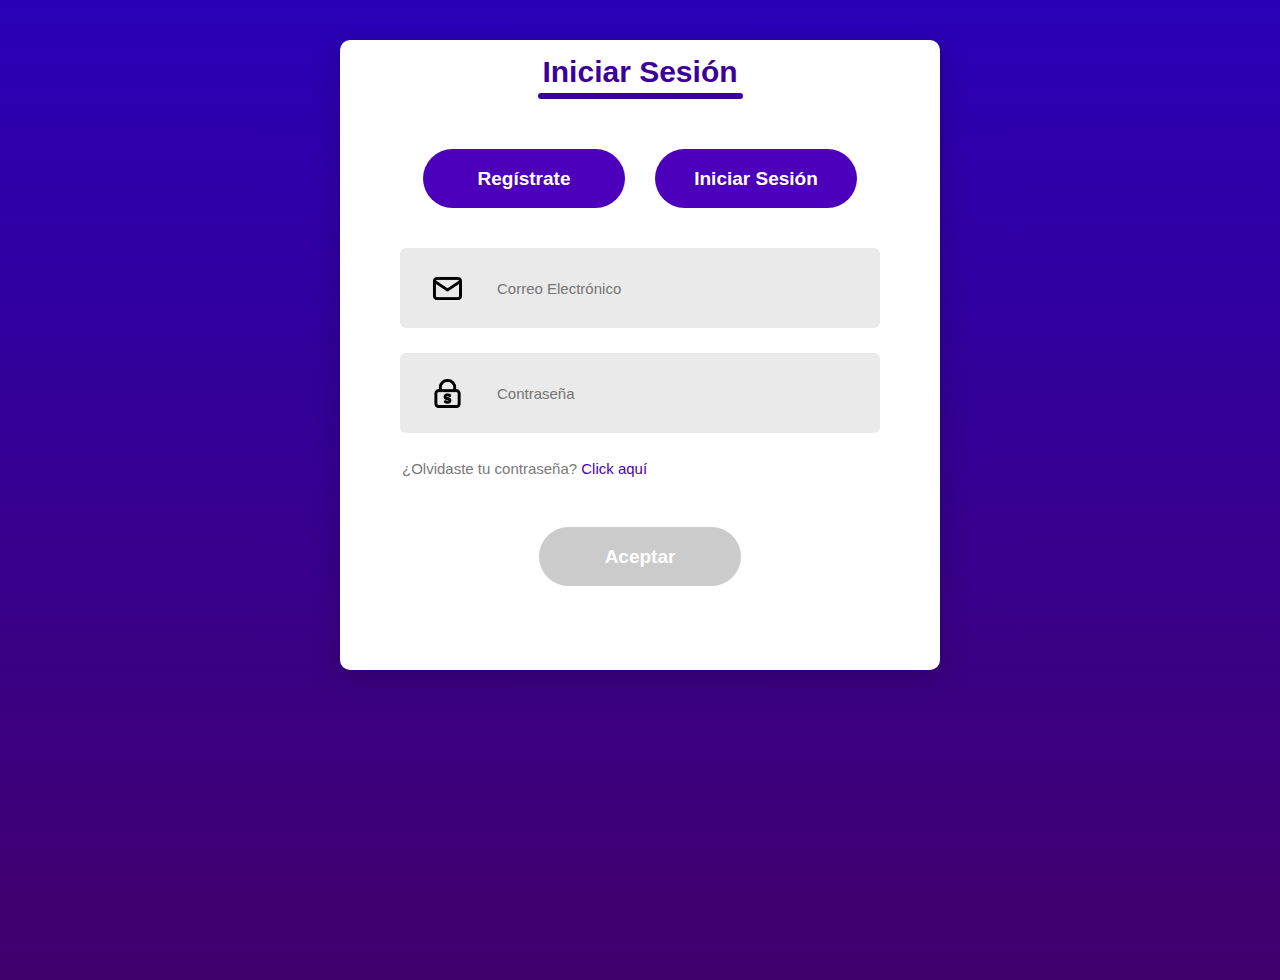
<file: index.html>
<!DOCTYPE html>
<html lang="es">

<head>
  <meta charset="UTF-8" />
  <meta name="viewport" content="width=device-width, initial-scale=1.0" />
  <title>Evaluacion_2</title>
  <link rel="stylesheet" href="style.css" />
</head>

<body>
  
  <div class="container">
    <div class="header">
      <div class="text" id="header-text">Iniciar Sesión</div>
      <div class="underline"></div>
    </div>

    <div class="submit-container">
      <div class="submit" id="button-signup">Regístrate</div>
      <div class="submit" id="button-login">Iniciar Sesión</div>
    </div>

    <div class="inputs">
      <div class="input" id="input-email">
        <img src="Assets/mail.png" alt="" />
        <input type="email" placeholder="Correo Electrónico" id="email" />
        <div class="error-message" id="error-email"></div>
      </div>
      <div class="input" id="input-password">
        <img src="Assets/password.png" alt="" />
        <input type="password" placeholder="Contraseña" id="contraseña" />
        <div class="error-message" id="error-contraseña"></div>
      </div>
    </div>

    <div class="forgot-password" id="click-version">¿Olvidaste tu contraseña? <span>Click aquí</span></div>

    <div class="submit-container">
      <div class="submit" id="button-acept">Aceptar</div>
    </div>

     <div id="contenedor-alerta"></div>
  </div>

 

  <script src="validaciones.js"></script>
  <script src="scripts.js"></script>
</body>
</html>
</file>
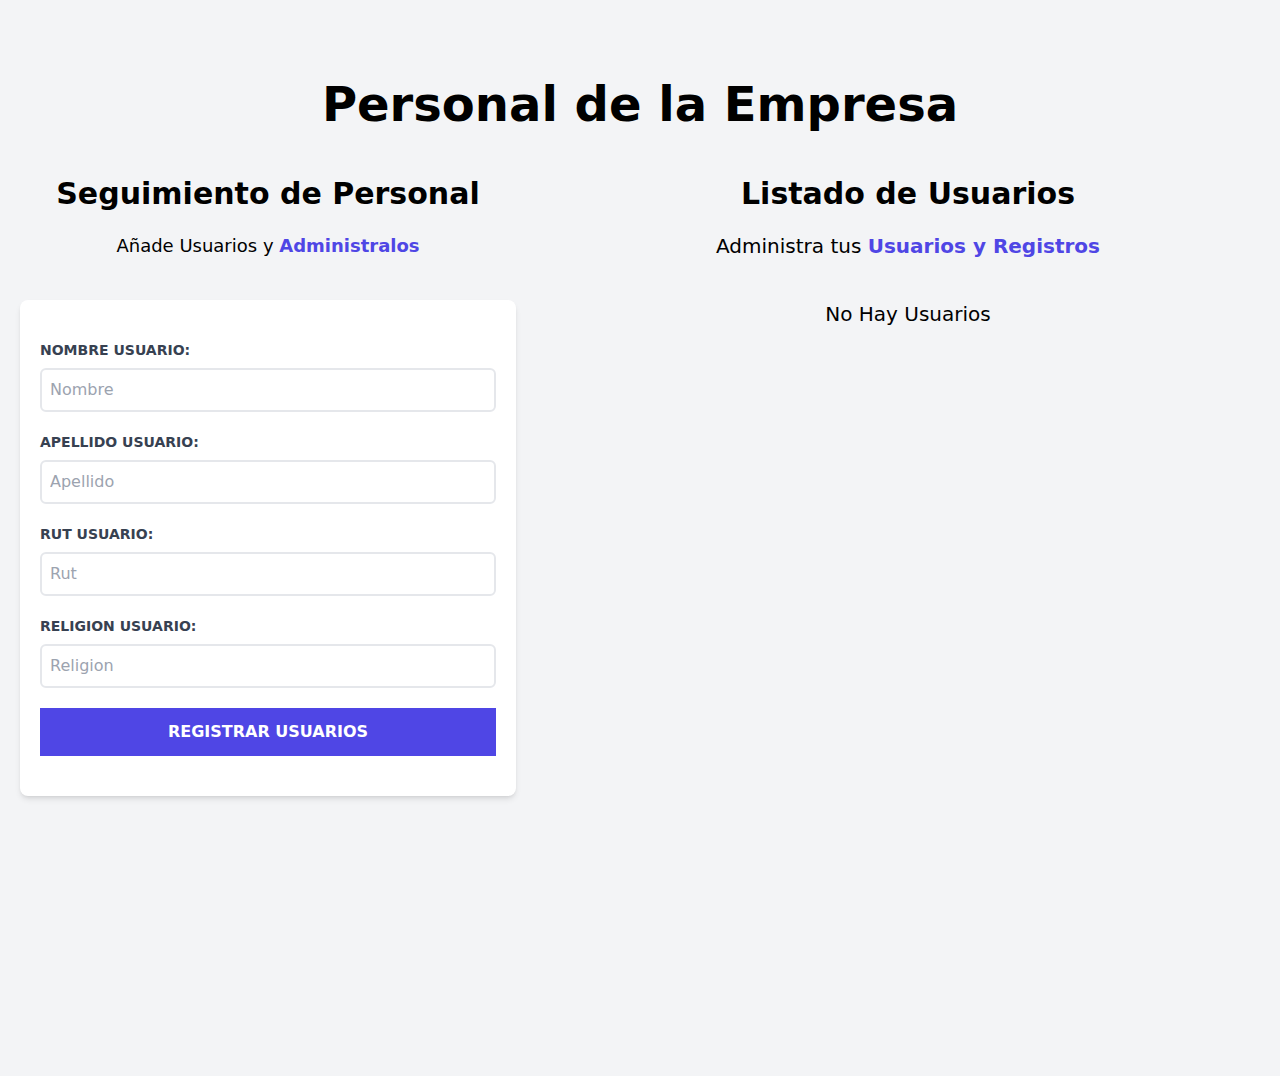
<file: form.html>
<!DOCTYPE html>
<html lang="en">
<head>
    <meta charset="UTF-8">
    <meta name="viewport" content="width=device-width, initial-scale=1.0">
    <meta http-equiv="X-UA-Compatible" content="ie=edge">
    <title>Administrador de Usuarios</title>
    <link rel="stylesheet" href="stylycrud.css">
</head>
<body class="bg-gray-100 h-screen">
      <h1 class="font-black text-5xl text-center md:w-2/3 mx-auto mt-20">
          Personal de la Empresa
      </h1>

      <div class="mt-12 md:flex container mx-auto ">
          <div class="md:w-1/2 lg:w-2/5 mx-5">
            <h2 class="font-black text-3xl text-center">Seguimiento de Personal</h2>

            <p class="text-lg mt-5 text-center mb-10">
                Añade Usuarios y
                <span class="text-indigo-600 font-bold">Administralos</span>
            </p>

            <form 
                id="formulario-registro"
                class="bg-white shadow-md rounded-lg py-10 px-5 mb-10"
            >
                <div class="mb-5">
                    <label for="nombre" class="block text-gray-700 uppercase font-bold text-sm">
                        Nombre Usuario:
                    </label>
                    <input
                        class="border-2 w-full p-2 mt-2 placeholder-gray-400 rounded-md"
                        type="text"
                        id="nombre"
                        placeholder="Nombre"
                        name="nombre"
                    />  
                </div>

                <div class="mb-5">
                    <label for="apellido" class="block text-gray-700 uppercase font-bold text-sm">
                        Apellido Usuario:
                    </label>
                    <input
                        class="border-2 w-full p-2 mt-2 placeholder-gray-400 rounded-md"
                        type="text"
                        id="apellido"
                        placeholder="Apellido"
                        name="apellido"
                    />  
                </div>

                <div class="mb-5">
                    <label for="rut" class="block text-gray-700 uppercase font-bold text-sm">
                       Rut Usuario:
                    </label>
                    <input
                        class="border-2 w-full p-2 mt-2 placeholder-gray-400 rounded-md"
                        type="text"
                        id="rut"
                        placeholder="Rut"
                        name="rut"
                    />  
                </div>

                <div class="mb-5">
                    <label for="religion" class="block text-gray-700 uppercase font-bold text-sm">
                        Religion Usuario:
                    </label>
                    <input
                        class="border-2 w-full p-2 mt-2 placeholder-gray-400 rounded-md"
                        type="text"
                        id="religion"
                        placeholder="Religion"
                        name="religion"
                    />  
                </div>

                <input
                    type="submit"
                    class="bg-indigo-600 w-full p-3 text-white uppercase font-bold hover:bg-indigo-700 cursor-pointer transition-colors"
                    value='Registrar Usuarios'
                />
              </form>
          </div>

          <div class="md:w-1/2 lg:w-3/5 md:h-screen overflow-y-scroll">
              <h2 class="font-black text-3xl text-center">Listado de Usuarios</h2>
              <p class="text-xl mt-5 mb-10 text-center">
                  Administra tus
                  <span class="text-indigo-600 font-bold ">Usuarios y Registros</span>
              </p>
              <div id="registro">
                  <p class="text-xl mt-5 mb-10 text-center">No Hay Usuarios</p>
              </div>
          </div>
      </div>

      <script src="js/app.js" type="module"></script>
</body>
</html>
</file>
<file: style.css>
body {
  margin: 0;
  padding: 40px 0; 
  min-height: 100vh;
  background: linear-gradient(#2A00B7, #42006c);
  font-family: Arial, sans-serif;
  display: flex;
  justify-content: center;
}

.container {
  display: flex;
  flex-direction: column;
  width: 600px;
  max-height: 90vh;
  background: #fff;
  border-radius: 10px;
  box-shadow: 0 10px 30px rgba(0,0,0,0.2);
}

.header {
  display: flex;
  flex-direction: column;
  align-items: center;
  gap: 9px;
  width: 100%;
  margin-top: 10px;
}

.text {
  color: #3c009d;
  font-size: 30px;
  font-weight: 700;
  padding: 5px;
}

.underline {
  height: 6px;
  background: #3c009d;
  border-radius: 9px;
  transition: width 0.3s ease; 
  margin-top: -10px;
}

.inputs {
  margin-top: 40px;
  display: flex;
  flex-direction: column;
  gap: 25px;
}

.input {
  display: flex;
  align-items: center;
  margin: auto;
  width: 480px;
  height: 80px;
  background-color: #eaeaea;
  border-radius: 6px;
}

.input img {
  margin: 0px 30px;
  height: 35px;
}

.input input {
  height: 50px;
  width: 400px;
  background: transparent;
  border: none;
  outline: none;
  color: #797979;
  font-size: 15px;
}

.forgot-password {
  display: none;
  padding-left: 62px;
  margin-top: 27px;
  color: #797979;
  font-size: 15px;
}

.forgot-password span {
  color: #4c00b4;
  cursor: pointer;
}

.submit-container {
  display: flex;
  gap: 30px;
  justify-content: center;
  margin-top: 50px;
}

.submit {
  display: flex;
  justify-content: center;
  align-items: center;
  width: 202px;
  height: 59px;
  color: #fff;
  background: #4c00bc;
  border-radius: 50px;
  font-size: 19px;
  font-weight: 700;
  cursor: pointer;
}

.submit:hover {
  background: #380089;
  transition: background 0.3s ease;
}

.submit.disabled {
  background: #aaa;
  cursor: not-allowed;
  pointer-events: none;
  opacity: 0.6;
}

.error-message {
  color: red;
  font-size: 12px;
  margin-left: 70px;
  margin-top: 2px;
}

@keyframes aparecerDesaparecer {
  0% {
    opacity: 0;
    transform: translateX(-50%) translateY(-10px);
  }
  10% {
    opacity: 1;
    transform: translateX(-50%) translateY(0);
  }
  90% {
    opacity: 1;
    transform: translateX(-50%) translateY(0);
  }
  100% {
    opacity: 0;
    transform: translateX(-50%) translateY(-10px);
  }
}

/* Estilos para tablets y móviles */
@media (max-width: 768px) {
  .container {
    width: 90%;
    max-height: none;
    margin: 20px auto;
  }

  .inputs {
    align-items: center; /* Alinea los inputs al centro */
  }

  .input {
    width: 100%;
    max-width: 400px;
    height: 65px;
  }

  .input input {
    width: 100%;
    max-width: 300px;
    font-size: 14px;
  }

  .forgot-password {
    padding-left: 0;
    text-align: center;
  }

  .submit-container {
    flex-direction: column;
    gap: 20px;
    margin-top: 30px;
    align-items: center;
  }

  .submit {
    width: 100%;
    max-width: 250px;
    font-size: 17px;
  }

  .error-message {
    margin-left: 0;
    text-align: center;
  }

}

/* Estilos para celulares más pequeños (menos de 480px) */
@media (max-width: 480px) {
  .text {
    font-size: 24px;
  }

  .underline {
    height: 4px;
  }

  .input img {
    margin: 0px 15px;
    height: 28px;
  }

  .input {
    height: 55px;
  }

  .input input {
    font-size: 13px;
  }

  .submit {
    height: 50px;
  }
}

.alert {
  padding: 1rem;
  margin-top: 1rem;
  margin: 20px;
  text-align: center;
  text-transform: uppercase;
  font-weight: bold;
  font-size: 0.875rem;
  border-radius: 4px;
}

.bg-red-600 {
  background-color: #dc2626;
  color: white;
}

.bg-green-600 {
  background-color: #16a34a;
  color: white;
}
</file>
<file: stylycrud.css>
/*
! tailwindcss v3.3.3 | MIT License | https://tailwindcss.com
*/

/*
1. Prevent padding and border from affecting element width. (https://github.com/mozdevs/cssremedy/issues/4)
2. Allow adding a border to an element by just adding a border-width. (https://github.com/tailwindcss/tailwindcss/pull/116)
*/

*,
::before,
::after {
  box-sizing: border-box;
  /* 1 */
  border-width: 0;
  /* 2 */
  border-style: solid;
  /* 2 */
  border-color: #e5e7eb;
  /* 2 */
}

::before,
::after {
  --tw-content: '';
}

/*
1. Use a consistent sensible line-height in all browsers.
2. Prevent adjustments of font size after orientation changes in iOS.
3. Use a more readable tab size.
4. Use the user's configured `sans` font-family by default.
5. Use the user's configured `sans` font-feature-settings by default.
6. Use the user's configured `sans` font-variation-settings by default.
*/

html {
  line-height: 1.5;
  /* 1 */
  -webkit-text-size-adjust: 100%;
  /* 2 */
  -moz-tab-size: 4;
  /* 3 */
  -o-tab-size: 4;
     tab-size: 4;
  /* 3 */
  font-family: ui-sans-serif, system-ui, -apple-system, BlinkMacSystemFont, "Segoe UI", Roboto, "Helvetica Neue", Arial, "Noto Sans", sans-serif, "Apple Color Emoji", "Segoe UI Emoji", "Segoe UI Symbol", "Noto Color Emoji";
  /* 4 */
  font-feature-settings: normal;
  /* 5 */
  font-variation-settings: normal;
  /* 6 */
}

/*
1. Remove the margin in all browsers.
2. Inherit line-height from `html` so users can set them as a class directly on the `html` element.
*/

body {
  margin: 0;
  /* 1 */
  line-height: inherit;
  /* 2 */
  
}

/*
1. Add the correct height in Firefox.
2. Correct the inheritance of border color in Firefox. (https://bugzilla.mozilla.org/show_bug.cgi?id=190655)
3. Ensure horizontal rules are visible by default.
*/

hr {
  height: 0;
  /* 1 */
  color: inherit;
  /* 2 */
  border-top-width: 1px;
  /* 3 */
}

/*
Add the correct text decoration in Chrome, Edge, and Safari.
*/

abbr:where([title]) {
  -webkit-text-decoration: underline dotted;
          text-decoration: underline dotted;
}

/*
Remove the default font size and weight for headings.
*/

h1,
h2,
h3,
h4,
h5,
h6 {
  font-size: inherit;
  font-weight: inherit;
}

/*
Reset links to optimize for opt-in styling instead of opt-out.
*/

a {
  color: inherit;
  text-decoration: inherit;
}

/*
Add the correct font weight in Edge and Safari.
*/

b,
strong {
  font-weight: bolder;
}

/*
1. Use the user's configured `mono` font family by default.
2. Correct the odd `em` font sizing in all browsers.
*/

code,
kbd,
samp,
pre {
  font-family: ui-monospace, SFMono-Regular, Menlo, Monaco, Consolas, "Liberation Mono", "Courier New", monospace;
  /* 1 */
  font-size: 1em;

  
  /* 2 */
}

/*
Add the correct font size in all browsers.
*/

small {
  font-size: 80%;
}

/*
Prevent `sub` and `sup` elements from affecting the line height in all browsers.
*/

sub,
sup {
  font-size: 75%;
  line-height: 0;
  position: relative;
  vertical-align: baseline;
}

sub {
  bottom: -0.25em;
}

sup {
  top: -0.5em;
}

/*
1. Remove text indentation from table contents in Chrome and Safari. (https://bugs.chromium.org/p/chromium/issues/detail?id=999088, https://bugs.webkit.org/show_bug.cgi?id=201297)
2. Correct table border color inheritance in all Chrome and Safari. (https://bugs.chromium.org/p/chromium/issues/detail?id=935729, https://bugs.webkit.org/show_bug.cgi?id=195016)
3. Remove gaps between table borders by default.
*/

table {
  text-indent: 0;
  /* 1 */
  border-color: inherit;
  /* 2 */
  border-collapse: collapse;
  /* 3 */
}

/*
1. Change the font styles in all browsers.
2. Remove the margin in Firefox and Safari.
3. Remove default padding in all browsers.
*/

button,
input,
optgroup,
select,
textarea {
  font-family: inherit;
  /* 1 */
  font-feature-settings: inherit;
  /* 1 */
  font-variation-settings: inherit;
  /* 1 */
  font-size: 100%;
  /* 1 */
  font-weight: inherit;
  /* 1 */
  line-height: inherit;
  /* 1 */
  color: inherit;
  /* 1 */
  margin: 0;
  /* 2 */
  padding: 0;
  /* 3 */
}

/*
Remove the inheritance of text transform in Edge and Firefox.
*/

button,
select {
  text-transform: none;
}

/*
1. Correct the inability to style clickable types in iOS and Safari.
2. Remove default button styles.
*/

button,
[type='button'],
[type='reset'],
[type='submit'] {
  -webkit-appearance: button;
  /* 1 */
  background-color: transparent;
  /* 2 */
  background-image: none;
  /* 2 */
}

/*
Use the modern Firefox focus style for all focusable elements.
*/

:-moz-focusring {
  outline: auto;
}

/*
Remove the additional `:invalid` styles in Firefox. (https://github.com/mozilla/gecko-dev/blob/2f9eacd9d3d995c937b4251a5557d95d494c9be1/layout/style/res/forms.css#L728-L737)
*/

:-moz-ui-invalid {
  box-shadow: none;
}

/*
Add the correct vertical alignment in Chrome and Firefox.
*/

progress {
  vertical-align: baseline;
}

/*
Correct the cursor style of increment and decrement buttons in Safari.
*/

::-webkit-inner-spin-button,
::-webkit-outer-spin-button {
  height: auto;
}

/*
1. Correct the odd appearance in Chrome and Safari.
2. Correct the outline style in Safari.
*/

[type='search'] {
  -webkit-appearance: textfield;
  /* 1 */
  outline-offset: -2px;
  /* 2 */
}

/*
Remove the inner padding in Chrome and Safari on macOS.
*/

::-webkit-search-decoration {
  -webkit-appearance: none;
}

/*
1. Correct the inability to style clickable types in iOS and Safari.
2. Change font properties to `inherit` in Safari.
*/

::-webkit-file-upload-button {
  -webkit-appearance: button;
  /* 1 */
  font: inherit;
  /* 2 */
}

/*
Add the correct display in Chrome and Safari.
*/

summary {
  display: list-item;
}

/*
Removes the default spacing and border for appropriate elements.
*/

blockquote,
dl,
dd,
h1,
h2,
h3,
h4,
h5,
h6,
hr,
figure,
p,
pre {
  margin: 0;
}

fieldset {
  margin: 0;
  padding: 0;
}

legend {
  padding: 0;
}

ol,
ul,
menu {
  list-style: none;
  margin: 0;
  padding: 0;
}

/*
Reset default styling for dialogs.
*/

dialog {
  padding: 0;
}

/*
Prevent resizing textareas horizontally by default.
*/

textarea {
  resize: vertical;
}

/*
1. Reset the default placeholder opacity in Firefox. (https://github.com/tailwindlabs/tailwindcss/issues/3300)
2. Set the default placeholder color to the user's configured gray 400 color.
*/

input::-moz-placeholder, textarea::-moz-placeholder {
  opacity: 1;
  /* 1 */
  color: #9ca3af;
  /* 2 */
}

input::placeholder,
textarea::placeholder {
  opacity: 1;
  /* 1 */
  color: #9ca3af;
  /* 2 */
}

/*
Set the default cursor for buttons.
*/

button,
[role="button"] {
  cursor: pointer;
}

/*
Make sure disabled buttons don't get the pointer cursor.
*/

:disabled {
  cursor: default;
}

/*
1. Make replaced elements `display: block` by default. (https://github.com/mozdevs/cssremedy/issues/14)
2. Add `vertical-align: middle` to align replaced elements more sensibly by default. (https://github.com/jensimmons/cssremedy/issues/14#issuecomment-634934210)
   This can trigger a poorly considered lint error in some tools but is included by design.
*/

img,
svg,
video,
canvas,
audio,
iframe,
embed,
object {
  display: block;
  /* 1 */
  vertical-align: middle;
  /* 2 */
}

/*
Constrain images and videos to the parent width and preserve their intrinsic aspect ratio. (https://github.com/mozdevs/cssremedy/issues/14)
*/

img,
video {
  max-width: 100%;
  height: auto;
}

/* Make elements with the HTML hidden attribute stay hidden by default */

[hidden] {
  display: none;
}

*, ::before, ::after {
  --tw-border-spacing-x: 0;
  --tw-border-spacing-y: 0;
  --tw-translate-x: 0;
  --tw-translate-y: 0;
  --tw-rotate: 0;
  --tw-skew-x: 0;
  --tw-skew-y: 0;
  --tw-scale-x: 1;
  --tw-scale-y: 1;
  --tw-pan-x:  ;
  --tw-pan-y:  ;
  --tw-pinch-zoom:  ;
  --tw-scroll-snap-strictness: proximity;
  --tw-gradient-from-position:  ;
  --tw-gradient-via-position:  ;
  --tw-gradient-to-position:  ;
  --tw-ordinal:  ;
  --tw-slashed-zero:  ;
  --tw-numeric-figure:  ;
  --tw-numeric-spacing:  ;
  --tw-numeric-fraction:  ;
  --tw-ring-inset:  ;
  --tw-ring-offset-width: 0px;
  --tw-ring-offset-color: #fff;
  --tw-ring-color: rgb(59 130 246 / 0.5);
  --tw-ring-offset-shadow: 0 0 #0000;
  --tw-ring-shadow: 0 0 #0000;
  --tw-shadow: 0 0 #0000;
  --tw-shadow-colored: 0 0 #0000;
  --tw-blur:  ;
  --tw-brightness:  ;
  --tw-contrast:  ;
  --tw-grayscale:  ;
  --tw-hue-rotate:  ;
  --tw-invert:  ;
  --tw-saturate:  ;
  --tw-sepia:  ;
  --tw-drop-shadow:  ;
  --tw-backdrop-blur:  ;
  --tw-backdrop-brightness:  ;
  --tw-backdrop-contrast:  ;
  --tw-backdrop-grayscale:  ;
  --tw-backdrop-hue-rotate:  ;
  --tw-backdrop-invert:  ;
  --tw-backdrop-opacity:  ;
  --tw-backdrop-saturate:  ;
  --tw-backdrop-sepia:  ;
}

::backdrop {
  --tw-border-spacing-x: 0;
  --tw-border-spacing-y: 0;
  --tw-translate-x: 0;
  --tw-translate-y: 0;
  --tw-rotate: 0;
  --tw-skew-x: 0;
  --tw-skew-y: 0;
  --tw-scale-x: 1;
  --tw-scale-y: 1;
  --tw-pan-x:  ;
  --tw-pan-y:  ;
  --tw-pinch-zoom:  ;
  --tw-scroll-snap-strictness: proximity;
  --tw-gradient-from-position:  ;
  --tw-gradient-via-position:  ;
  --tw-gradient-to-position:  ;
  --tw-ordinal:  ;
  --tw-slashed-zero:  ;
  --tw-numeric-figure:  ;
  --tw-numeric-spacing:  ;
  --tw-numeric-fraction:  ;
  --tw-ring-inset:  ;
  --tw-ring-offset-width: 0px;
  --tw-ring-offset-color: #fff;
  --tw-ring-color: rgb(59 130 246 / 0.5);
  --tw-ring-offset-shadow: 0 0 #0000;
  --tw-ring-shadow: 0 0 #0000;
  --tw-shadow: 0 0 #0000;
  --tw-shadow-colored: 0 0 #0000;
  --tw-blur:  ;
  --tw-brightness:  ;
  --tw-contrast:  ;
  --tw-grayscale:  ;
  --tw-hue-rotate:  ;
  --tw-invert:  ;
  --tw-saturate:  ;
  --tw-sepia:  ;
  --tw-drop-shadow:  ;
  --tw-backdrop-blur:  ;
  --tw-backdrop-brightness:  ;
  --tw-backdrop-contrast:  ;
  --tw-backdrop-grayscale:  ;
  --tw-backdrop-hue-rotate:  ;
  --tw-backdrop-invert:  ;
  --tw-backdrop-opacity:  ;
  --tw-backdrop-saturate:  ;
  --tw-backdrop-sepia:  ;
}

.container {
  width: 100%;
}

@media (min-width: 640px) {
  .container {
    max-width: 640px;
  }
}

@media (min-width: 768px) {
  .container {
    max-width: 768px;
  }
}

@media (min-width: 1024px) {
  .container {
    max-width: 1024px;
  }
}

@media (min-width: 1280px) {
  .container {
    max-width: 1280px;
  }
}

@media (min-width: 1536px) {
  .container {
    max-width: 1536px;
  }
}

.mx-5 {
  margin-left: 1.25rem;
  margin-right: 1.25rem;
}

.mx-auto {
  margin-left: auto;
  margin-right: auto;
}

.my-10 {
  margin-top: 2.5rem;
  margin-bottom: 2.5rem;
}

.my-5 {
  margin-top: 1.25rem;
  margin-bottom: 1.25rem;
}

.mb-10 {
  margin-bottom: 2.5rem;
}

.mb-3 {
  margin-bottom: 0.75rem;
}

.mb-5 {
  margin-bottom: 1.25rem;
}

.mb-6 {
  margin-bottom: 1.5rem;
}

.mr-2 {
  margin-right: 0.5rem;
}

.mt-10 {
  margin-top: 2.5rem;
}

.mt-12 {
  margin-top: 3rem;
}

.mt-2 {
  margin-top: 0.5rem;
}

.mt-20 {
  margin-top: 5rem;
}

.mt-5 {
  margin-top: 1.25rem;
}

.block {
  display: block;
}

.flex {
  display: flex;
}

.h-screen {
  height: 100vh;
}

.h-6 {
  height: 1.5rem;
}

.h-5 {
  height: 1.25rem;
}

.w-full {
  width: 100%;
}

.w-6 {
  width: 1.5rem;
}

.w-5 {
  width: 1.25rem;
}

.cursor-pointer {
  cursor: pointer;
}

.items-center {
  align-items: center;
}

.justify-between {
  justify-content: space-between;
}

.gap-2 {
  gap: 0.5rem;
}

.overflow-y-scroll {
  overflow-y: scroll;
}

.rounded-lg {
  border-radius: 0.5rem;
}

.rounded-md {
  border-radius: 0.375rem;
}

.rounded-xl {
  border-radius: 0.75rem;
}

.border-2 {
  border-width: 2px;
}

.bg-gray-100 {
  --tw-bg-opacity: 1;
  background-color: rgb(243 244 246 / var(--tw-bg-opacity));
}

.bg-indigo-600 {
  --tw-bg-opacity: 1;
  background-color: rgb(79 70 229 / var(--tw-bg-opacity));
}

.bg-red-600 {
  --tw-bg-opacity: 1;
  background-color: rgb(220 38 38 / var(--tw-bg-opacity));
}

.bg-white {
  --tw-bg-opacity: 1;
  background-color: rgb(255 255 255 / var(--tw-bg-opacity));
}

.bg-green-500 {
  --tw-bg-opacity: 1;
  background-color: rgb(34 197 94 / var(--tw-bg-opacity));
}

.bg-red-500 {
  --tw-bg-opacity: 1;
  background-color: rgb(239 68 68 / var(--tw-bg-opacity));
}

.p-2 {
  padding: 0.5rem;
}

.p-3 {
  padding: 0.75rem;
}

.px-10 {
  padding-left: 2.5rem;
  padding-right: 2.5rem;
}

.px-5 {
  padding-left: 1.25rem;
  padding-right: 1.25rem;
}

.py-10 {
  padding-top: 2.5rem;
  padding-bottom: 2.5rem;
}

.py-2 {
  padding-top: 0.5rem;
  padding-bottom: 0.5rem;
}

.text-center {
  text-align: center;
}

.text-2xl {
  font-size: 1.5rem;
  line-height: 2rem;
}

.text-3xl {
  font-size: 1.875rem;
  line-height: 2.25rem;
}

.text-5xl {
  font-size: 3rem;
  line-height: 1;
}

.text-lg {
  font-size: 1.125rem;
  line-height: 1.75rem;
}

.text-sm {
  font-size: 0.875rem;
  line-height: 1.25rem;
}

.text-xl {
  font-size: 1.25rem;
  line-height: 1.75rem;
}

.font-black {
  font-weight: 900;
}

.font-bold {
  font-weight: 700;
}

.font-light {
  font-weight: 300;
}

.font-normal {
  font-weight: 400;
}

.uppercase {
  text-transform: uppercase;
}

.normal-case {
  text-transform: none;
}

.text-gray-700 {
  --tw-text-opacity: 1;
  color: rgb(55 65 81 / var(--tw-text-opacity));
}

.text-gray-800 {
  --tw-text-opacity: 1;
  color: rgb(31 41 55 / var(--tw-text-opacity));
}

.text-indigo-600 {
  --tw-text-opacity: 1;
  color: rgb(79 70 229 / var(--tw-text-opacity));
}

.text-indigo-700 {
  --tw-text-opacity: 1;
  color: rgb(67 56 202 / var(--tw-text-opacity));
}

.text-white {
  --tw-text-opacity: 1;
  color: rgb(255 255 255 / var(--tw-text-opacity));
}

.placeholder-gray-400::-moz-placeholder {
  --tw-placeholder-opacity: 1;
  color: rgb(156 163 175 / var(--tw-placeholder-opacity));
}

.placeholder-gray-400::placeholder {
  --tw-placeholder-opacity: 1;
  color: rgb(156 163 175 / var(--tw-placeholder-opacity));
}

.shadow-md {
  --tw-shadow: 0 4px 6px -1px rgb(0 0 0 / 0.1), 0 2px 4px -2px rgb(0 0 0 / 0.1);
  --tw-shadow-colored: 0 4px 6px -1px var(--tw-shadow-color), 0 2px 4px -2px var(--tw-shadow-color);
  box-shadow: var(--tw-ring-offset-shadow, 0 0 #0000), var(--tw-ring-shadow, 0 0 #0000), var(--tw-shadow);
}

.filter {
  filter: var(--tw-blur) var(--tw-brightness) var(--tw-contrast) var(--tw-grayscale) var(--tw-hue-rotate) var(--tw-invert) var(--tw-saturate) var(--tw-sepia) var(--tw-drop-shadow);
}

.transition-colors {
  transition-property: color, background-color, border-color, text-decoration-color, fill, stroke;
  transition-timing-function: cubic-bezier(0.4, 0, 0.2, 1);
  transition-duration: 150ms;
}

.hover\:bg-indigo-700:hover {
  --tw-bg-opacity: 1;
  background-color: rgb(67 56 202 / var(--tw-bg-opacity));
}

.hover\:bg-red-700:hover {
  --tw-bg-opacity: 1;
  background-color: rgb(185 28 28 / var(--tw-bg-opacity));
}

@media (min-width: 768px) {
  .md\:flex {
    display: flex;
  }

  .md\:h-screen {
    height: 100vh;
  }

  .md\:w-1\/2 {
    width: 50%;
  }

  .md\:w-2\/3 {
    width: 66.666667%;
  }
}

@media (min-width: 1024px) {
  .lg\:w-2\/5 {
    width: 40%;
  }

  .lg\:w-3\/5 {
    width: 60%;
  }
}
</file>
